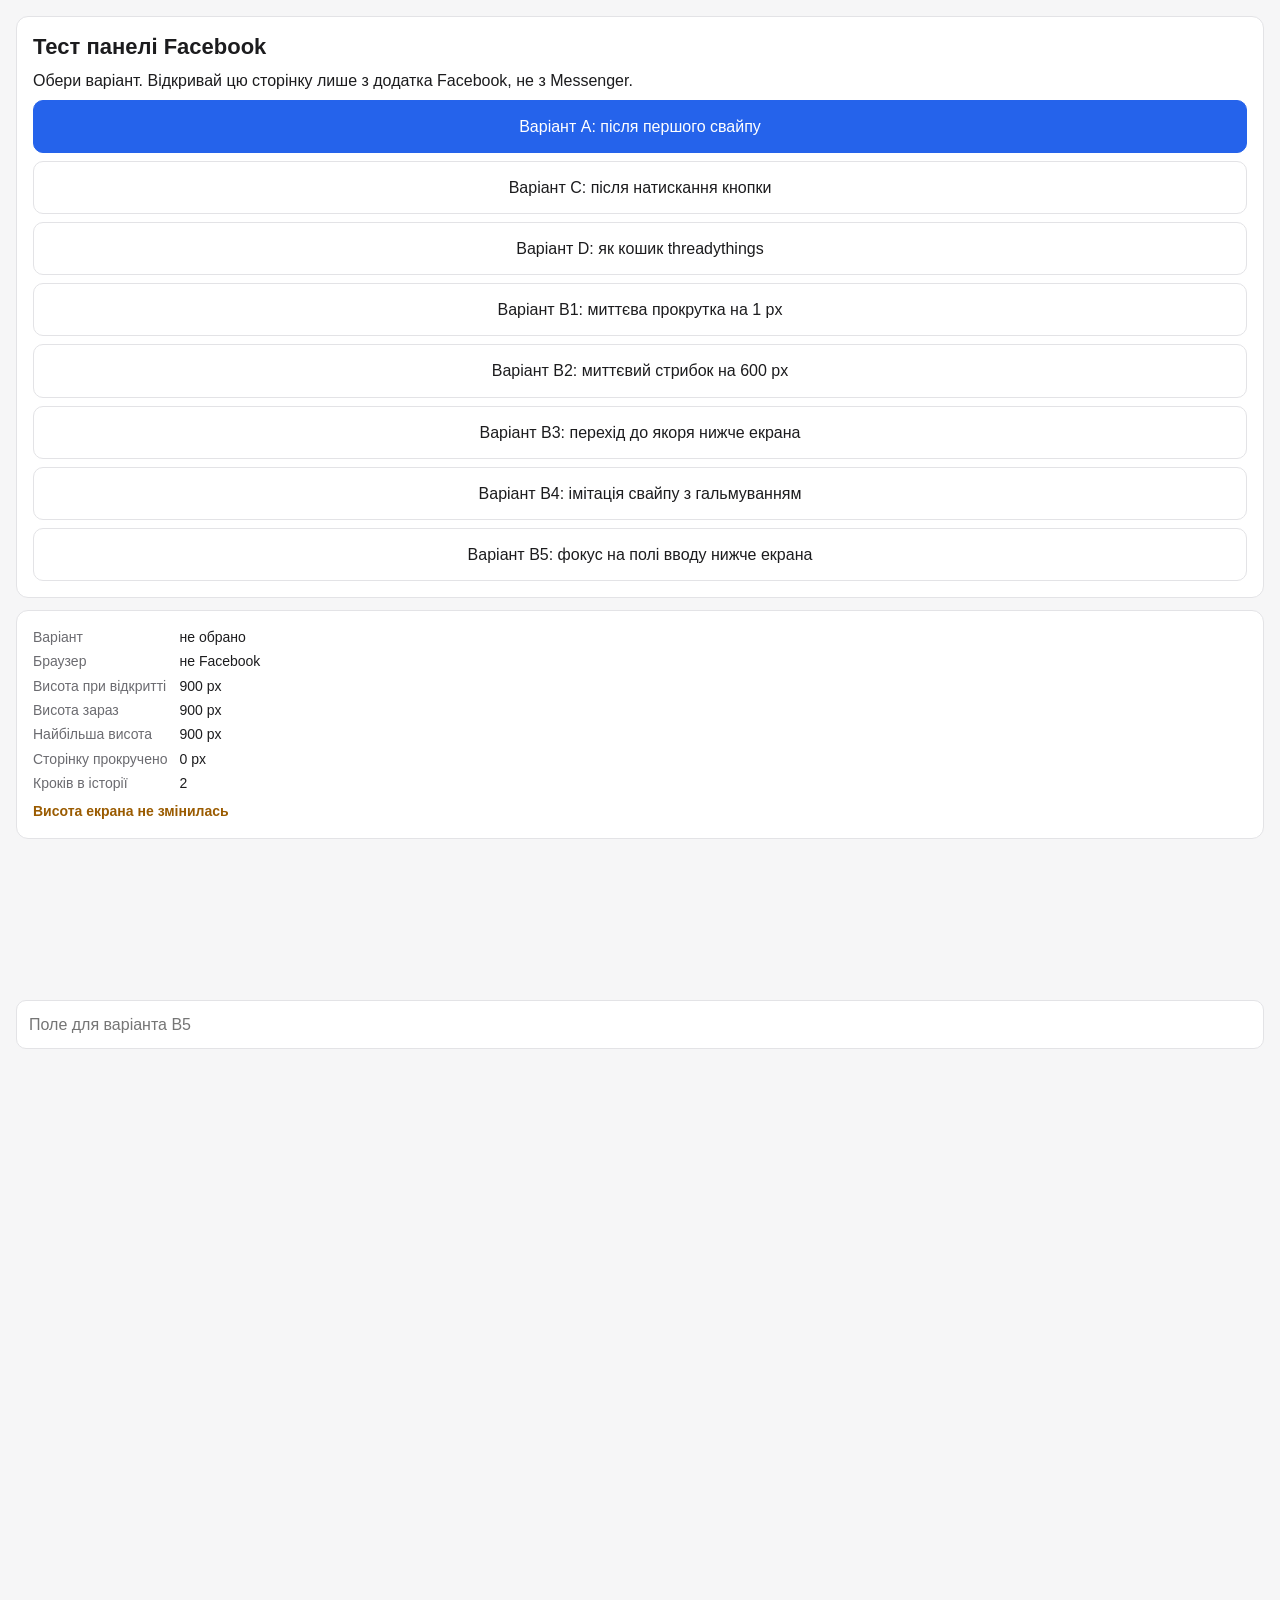
<file: index.html>
<!doctype html>
<html lang="uk">
<head>
<meta charset="utf-8">
<meta name="viewport" content="width=device-width,initial-scale=1">
<meta name="robots" content="noindex">
<title>Тест панелі Facebook</title>
<style>
  :root {
    --bg: #f6f6f7; --card: #ffffff; --text: #1c1c1e; --muted: #6b6b70;
    --line: #e3e3e6; --accent: #2563eb; --ok: #1f7a3d; --warn: #9a5b00;
  }
  * { box-sizing: border-box; }
  html, body { margin: 0; background: var(--bg); color: var(--text);
    font: 16px/1.45 -apple-system, BlinkMacSystemFont, "Segoe UI", Roboto, sans-serif; }
  h1 { font-size: 22px; line-height: 1.25; margin: 0 0 8px; }
  h2 { font-size: 17px; margin: 0 0 8px; }
  p { margin: 0 0 8px; }
  ol { margin: 0; padding-left: 20px; }
  li { margin-bottom: 6px; }
  .muted { color: var(--muted); font-size: 14px; }
  .card { background: var(--card); border: 1px solid var(--line); border-radius: 12px;
    padding: 16px; margin-bottom: 12px; }
  .btn { display: block; width: 100%; padding: 14px; margin-top: 8px; border-radius: 10px;
    border: 1px solid var(--line); background: var(--card); color: var(--text);
    font: inherit; text-align: center; }
  .btn-primary { background: var(--accent); border-color: var(--accent); color: #fff; }
  .hidden { display: none; }

  /* Перший екран вищий за екран телефона: інакше сторінку нема як прогорнути */
  .cover { position: relative; min-height: 300vh; padding: 16px; }
  .swipe-hint { text-align: center; font-size: 20px; font-weight: 600; color: var(--accent); padding: 24px 0; }
  /* Цілі для варіантів B3 (якір) і B5 (поле вводу) нижче першого екрана */
  #anchor { position: absolute; top: 900px; left: 0; height: 1px; width: 1px; }
  .probe { position: absolute; top: 1000px; left: 16px; right: 16px; width: calc(100% - 32px);
    padding: 12px; border: 1px solid var(--line); border-radius: 10px; font: inherit; font-size: 16px; }

  .status dl { display: grid; grid-template-columns: auto 1fr; gap: 4px 12px; margin: 0; font-size: 14px; }
  .status dt { color: var(--muted); }
  .status dd { margin: 0; font-variant-numeric: tabular-nums; }
  .status .verdict { margin-top: 8px; font-size: 14px; font-weight: 600; }
  .status .verdict.ok { color: var(--ok); }
  .status .verdict.warn { color: var(--warn); }
  .status .log { margin-top: 8px; font-size: 13px; color: var(--muted); white-space: pre-line; }

  /* Варіант D: копія кошика UpsellGenie з threadythings. Шапка і низ стоять,
     гортається лише список посередині */
  .cart-overlay { display: none; position: fixed; inset: 0; z-index: 2147483646; background: rgba(0, 0, 0, .4); }
  html.cart-open .cart-overlay { display: block; }
  html.cart-open, html.cart-open body { overflow: hidden; }
  .cart { position: absolute; inset: 0; display: flex; flex-direction: column; background: var(--card); }
  .cart-head { display: flex; justify-content: space-between; align-items: center;
    padding: 16px; border-bottom: 1px solid var(--line); font-size: 20px; font-weight: 600; }
  .cart-close { padding: 4px 8px; border: 0; background: none; color: var(--text); font-size: 24px; line-height: 1; }
  .cart-list { flex: 1; overflow-y: auto; overscroll-behavior: contain; -webkit-overflow-scrolling: touch; padding: 16px; }
  .cart-foot { padding: 16px; border-top: 1px solid var(--line); }
  .cart-item { padding: 12px 0; border-bottom: 1px solid var(--line); }

  /* «Режим застосунку»: шар на весь екран, який гортається сам */
  #app { display: none; position: fixed; inset: 0; z-index: 2147483646;
    overflow-y: auto; overscroll-behavior: contain; -webkit-overflow-scrolling: touch;
    background: var(--bg); padding: 16px; }
  html.app-mode #app { display: block; }
  /* Блокуємо прокрутку сторінки, не зсуваючи її. Не position:fixed — сторінка
     стрибне вгору, і Facebook, найімовірніше, знову покаже свою панель */
  html.app-mode, html.app-mode body { overflow: hidden; }
</style>
</head>
<body>

<main class="cover" data-zone="сторінка">
  <section class="card hidden" id="chooser">
    <h1>Тест панелі Facebook</h1>
    <p>Обери варіант. Відкривай цю сторінку лише з додатка Facebook, не з Messenger.</p>
    <div id="chooser-buttons"></div>
  </section>

  <section class="card hidden" id="intro-a">
    <h1>Варіант A</h1>
    <p>Спершу подивись, чи видно вгорі X і «назад» Facebook. Зроби скриншот.</p>
    <p>Потім проведи пальцем знизу вгору, щоб прогорнути сторінку. Режим застосунку ввімкнеться сам.</p>
  </section>

  <section class="card hidden" id="intro-c">
    <h1>Варіант C</h1>
    <p>Пальцем сторінку не гортай. Натисни кнопку: сторінка сама прокрутиться, а через півтори секунди ввімкне режим застосунку.</p>
    <button class="btn btn-primary" type="button" id="start-button">Почати</button>
  </section>

  <section class="card hidden" id="intro-d">
    <h1>Варіант D</h1>
    <p>Копія кошика з threadythings. Пальцем сторінку не гортай. Натисни кнопку, відкриється кошик. Що робити далі, написано в ньому.</p>
    <button class="btn btn-primary" type="button" id="cart-button">Додати в кошик</button>
  </section>

  <section class="card hidden" id="intro-b">
    <h1 id="intro-b-title"></h1>
    <p>Нічого не чіпай. Через секунду сторінка сама прокрутиться, а ще через півтори ввімкне режим застосунку.</p>
  </section>

  <section class="card status js-status"></section>

  <div class="swipe-hint hidden" id="swipe-hint">↑ Гортай вгору</div>

  <div id="anchor"></div>
  <input class="probe" id="probe-input" type="text" placeholder="Поле для варіанта B5" aria-label="Поле для варіанта B5">
</main>

<div class="cart-overlay">
  <aside class="cart">
    <div class="cart-head" data-zone="шапка кошика">
      <span>Твій кошик</span>
      <button class="cart-close" type="button" id="cart-close" aria-label="Закрити кошик">✕</button>
    </div>
    <div class="cart-list" data-zone="список кошика">
      <section class="card">
        <h2>Що робити</h2>
        <ol>
          <li>Одразу подивись, чи видно X і «назад» Facebook. Зроби скриншот.</li>
          <li>Проведи пальцем вгору по шапці кошика, де «Твій кошик». Панель зникла?</li>
          <li>Проведи пальцем вгору по цьому списку. Панель зникла?</li>
          <li>Проведи пальцем вгору по низу кошика, біля кнопки. Панель зникла?</li>
        </ol>
        <p class="muted">Після кожного кроку зроби скриншот. Журнал нижче записує кожен свайп і кожну зміну висоти екрана.</p>
      </section>
      <section class="card status js-status"></section>
      <div id="cart-items"></div>
    </div>
    <div class="cart-foot" data-zone="низ кошика">
      <button class="btn btn-primary" type="button">Оформити замовлення</button>
    </div>
  </aside>
</div>

<div id="app" data-zone="шар режиму застосунку">
  <section class="card">
    <h1>Режим застосунку ввімкнено</h1>
    <p class="muted" id="app-variant"></p>
  </section>

  <section class="card status js-status"></section>

  <section class="card">
    <h2>Що перевірити</h2>
    <ol>
      <li>Що видно вгорі: X і «назад» Facebook чи лише рядок з адресою сайту?</li>
      <li>Погортай цей екран до кінця вниз і назад до верху. Панель Facebook повернулась?</li>
      <li>Свайпни від лівого краю екрана праворуч. Що сталося?</li>
      <li>Тапни по рядку з адресою вгорі. З’явився X?</li>
    </ol>
    <p class="muted">Після кожного кроку зроби скриншот.</p>
  </section>

  <section class="card">
    <h2>Вміст для прокрутки</h2>
    <p class="muted">Блоки нижче потрібні лише для того, щоб екран можна було гортати.</p>
  </section>
  <div id="filler"></div>

  <section class="card">
    <h2>Повторити тест</h2>
    <button class="btn btn-primary" type="button" id="restart">Перезапустити цей варіант</button>
    <button class="btn" type="button" id="switch"></button>
  </section>
</div>

<script>
(function () {
  var root = document.documentElement;
  var variant = new URLSearchParams(location.search).get('v');
  var startHeight = window.innerHeight;
  var maxHeight = startHeight;
  var lockedAt = null;
  var log = [];

  // Варіанти тесту. B — плавна прокрутка, вже перевірена на iPhone 24.10: панель не сховалась.
  // B1–B5 — інші способи прокрутити сторінку без пальця людини
  var VARIANTS = {
    a: 'після першого свайпу',
    c: 'після натискання кнопки',
    d: 'як кошик threadythings',
    b: 'плавна прокрутка на 200 px',
    b1: 'миттєва прокрутка на 1 px',
    b2: 'миттєвий стрибок на 600 px',
    b3: 'перехід до якоря нижче екрана',
    b4: 'імітація свайпу з гальмуванням',
    b5: 'фокус на полі вводу нижче екрана'
  };
  // Порядок у виборі й для кнопки «Наступний варіант»; B не показуємо, бо його вже перевірено
  var ORDER = ['a', 'c', 'd', 'b1', 'b2', 'b3', 'b4', 'b5'];

  // Як кожен варіант B прокручує сторінку
  var AUTO_SCROLL = {
    b: function () { window.scrollTo({ top: 200, behavior: 'smooth' }); },
    b1: function () { window.scrollTo(0, 1); },
    b2: function () { window.scrollTo(0, 600); },
    // location.replace з якорем прокручує до елемента і не додає крок в історію
    b3: function () { location.replace('#anchor'); },
    // Кадр за кадром, з гальмуванням у кінці, як після справжнього свайпу
    b4: function () {
      var start = performance.now();
      var duration = 600;
      var distance = 400;
      requestAnimationFrame(function step(now) {
        var t = Math.min(1, (now - start) / duration);
        window.scrollTo(0, Math.round(distance * (1 - Math.pow(1 - t, 3))));
        if (t < 1) requestAnimationFrame(step);
      });
    },
    // Браузер сам прокручує сторінку до поля, яке отримало фокус
    b5: function () { document.getElementById('probe-input').focus(); }
  };

  function label(v) { return 'Варіант ' + v.toUpperCase() + ': ' + VARIANTS[v]; }

  function seconds() { return (performance.now() / 1000).toFixed(1) + ' с'; }

  function note(text) {
    log.push(seconds() + ': ' + text);
    render();
  }

  // Звідки відкрили сторінку: у Messenger та Instagram свої браузери, тест там не показовий
  function browserName() {
    var ua = navigator.userAgent;
    if (/MessengerForiOS|FBAN\/Messenger/.test(ua)) return 'Messenger (не той браузер)';
    if (/FBAN\/FBIOS|FBAV/.test(ua)) return 'Facebook';
    if (/Instagram/.test(ua)) return 'Instagram (не той браузер)';
    return 'не Facebook';
  }

  function render() {
    var h = window.innerHeight;
    if (h > maxHeight) maxHeight = h;
    // Якщо Facebook згортає панель, видима частина сторінки зазвичай стає вищою.
    // Це лише підказка: головне — що видно на екрані
    var grew = maxHeight - startHeight;
    var verdict = grew >= 30
      ? '<div class="verdict ok">Екран став вищим на ' + grew + ' px: схоже, Facebook згорнув панель</div>'
      : '<div class="verdict warn">Висота екрана не змінилась</div>';
    var html =
      '<dl>' +
      '<dt>Варіант</dt><dd>' + (VARIANTS[variant] ? variant.toUpperCase() : 'не обрано') + '</dd>' +
      '<dt>Браузер</dt><dd>' + browserName() + '</dd>' +
      '<dt>Висота при відкритті</dt><dd>' + startHeight + ' px</dd>' +
      '<dt>Висота зараз</dt><dd>' + h + ' px</dd>' +
      '<dt>Найбільша висота</dt><dd>' + maxHeight + ' px</dd>' +
      '<dt>Сторінку прокручено</dt><dd>' + (lockedAt === null ? Math.round(window.scrollY) : lockedAt) + ' px</dd>' +
      '<dt>Кроків в історії</dt><dd>' + history.length + '</dd>' +
      '</dl>' + verdict +
      (log.length ? '<div class="log">' + log.join('\n') + '</div>' : '');
    document.querySelectorAll('.js-status').forEach(function (el) { el.innerHTML = html; });
  }

  function enableAppMode(reason) {
    if (root.classList.contains('app-mode')) return;
    lockedAt = Math.round(window.scrollY);
    root.classList.add('app-mode');
    note('режим застосунку ввімкнено (' + reason + '), сторінку зафіксовано на ' + lockedAt + ' px');
  }

  // location.replace не додає крок в історію, тож свайп назад працює так само, як після реклами
  function openVariant(v) { location.replace(location.pathname + '?v=' + v); }

  var chooserButtons = document.getElementById('chooser-buttons');
  ORDER.forEach(function (v, i) {
    var btn = document.createElement('button');
    btn.type = 'button';
    btn.className = i === 0 ? 'btn btn-primary' : 'btn';
    btn.textContent = label(v);
    btn.addEventListener('click', function () { openVariant(v); });
    chooserButtons.appendChild(btn);
  });

  // Наповнювач, щоб шар #app було що гортати
  var filler = document.getElementById('filler');
  for (var i = 1; i <= 10; i++) {
    var block = document.createElement('section');
    block.className = 'card';
    block.innerHTML = '<h2>Блок ' + i + ' з 10</h2><p class="muted">Звичайний текст лендінгу. ' +
      'Гортай далі, щоб перевірити, що прокручується лише цей шар, а панель Facebook не повертається.</p>';
    filler.appendChild(block);
  }

  // Журнал змін висоти екрана: коли Facebook згортає панель, висота зазвичай росте.
  // Разом із журналом свайпів видно, після якого жесту це сталося
  var loggedHeight = startHeight;
  function onResize() {
    var h = window.innerHeight;
    if (Math.abs(h - loggedHeight) >= 20) {
      note('висота екрана ' + loggedHeight + ' → ' + h + ' px');
      loggedHeight = h;
    } else {
      render();
    }
  }
  window.addEventListener('resize', onResize);
  if (window.visualViewport) window.visualViewport.addEventListener('resize', onResize);

  // Журнал свайпів: по якій частині екрана провели пальцем і в який бік
  var touchStartY = null;
  var touchZone = '';
  document.addEventListener('touchstart', function (e) {
    touchStartY = e.touches[0].clientY;
    var zone = e.target.closest && e.target.closest('[data-zone]');
    touchZone = zone ? zone.dataset.zone : 'інше';
  }, { passive: true, capture: true });
  document.addEventListener('touchend', function (e) {
    if (touchStartY === null) return;
    var dy = Math.round(e.changedTouches[0].clientY - touchStartY);
    touchStartY = null;
    if (Math.abs(dy) < 15) return;
    note('свайп по «' + touchZone + '» ' + (dy < 0 ? 'вгору' : 'вниз') + ' на ' + Math.abs(dy) + ' px');
  }, { passive: true, capture: true });

  if (variant === 'a') {
    document.getElementById('intro-a').classList.remove('hidden');
    document.getElementById('swipe-hint').classList.remove('hidden');
    // Варіант A: чекаємо, поки людина сама прогорне сторінку на 40 px
    window.addEventListener('scroll', function onFirstScroll() {
      render();
      if (window.scrollY < 40) return;
      window.removeEventListener('scroll', onFirstScroll);
      enableAppMode('після свайпу');
    }, { passive: true });
  } else if (variant === 'c') {
    document.getElementById('intro-c').classList.remove('hidden');
    // Варіант C: людина натискає кнопку, а прокручує сторінку сайт
    document.getElementById('start-button').addEventListener('click', function () {
      window.scrollTo({ top: 300, behavior: 'smooth' });
      note('кнопку натиснуто, сторінка сама прокрутилась на 300 px');
      setTimeout(function () { enableAppMode('після натискання кнопки'); }, 1500);
    });
  } else if (variant === 'd') {
    document.getElementById('intro-d').classList.remove('hidden');
    var cartItems = document.getElementById('cart-items');
    for (var k = 1; k <= 8; k++) {
      var item = document.createElement('div');
      item.className = 'cart-item';
      item.textContent = 'Товар ' + k + ' з 8';
      cartItems.appendChild(item);
    }
    // Варіант D: як кошик threadythings — сайт нічого не прокручує, лише накриває
    // екран кошиком і блокує прокрутку сторінки на тому місці, де вона була
    document.getElementById('cart-button').addEventListener('click', function () {
      lockedAt = Math.round(window.scrollY);
      root.classList.add('cart-open');
      note('кошик відкрито, сторінку зафіксовано на ' + lockedAt + ' px без прокрутки');
    });
    document.getElementById('cart-close').addEventListener('click', function () {
      root.classList.remove('cart-open');
      lockedAt = null;
      note('кошик закрито');
    });
  } else if (AUTO_SCROLL[variant]) {
    document.getElementById('intro-b').classList.remove('hidden');
    document.getElementById('intro-b-title').textContent = label(variant);
    // Варіанти B: сторінка прокручується сама, без дій людини, і потім фіксується.
    // Секунда паузи — на випадок, якщо Facebook ігнорує прокрутку під час завантаження
    window.addEventListener('load', function () {
      setTimeout(function () {
        AUTO_SCROLL[variant]();
        note(VARIANTS[variant]);
      }, 1000);
      setTimeout(function () { enableAppMode('автоматично'); }, 2500);
    });
  } else {
    variant = null;
    document.getElementById('chooser').classList.remove('hidden');
  }

  if (variant) {
    var next = ORDER[(ORDER.indexOf(variant) + 1) % ORDER.length];
    document.getElementById('app-variant').textContent = label(variant);
    var switchBtn = document.getElementById('switch');
    switchBtn.textContent = 'Наступний: ' + label(next);
    switchBtn.addEventListener('click', function () { openVariant(next); });
    document.getElementById('restart').addEventListener('click', function () { openVariant(variant); });
  }

  render();
})();
</script>
</body>
</html>
</file>
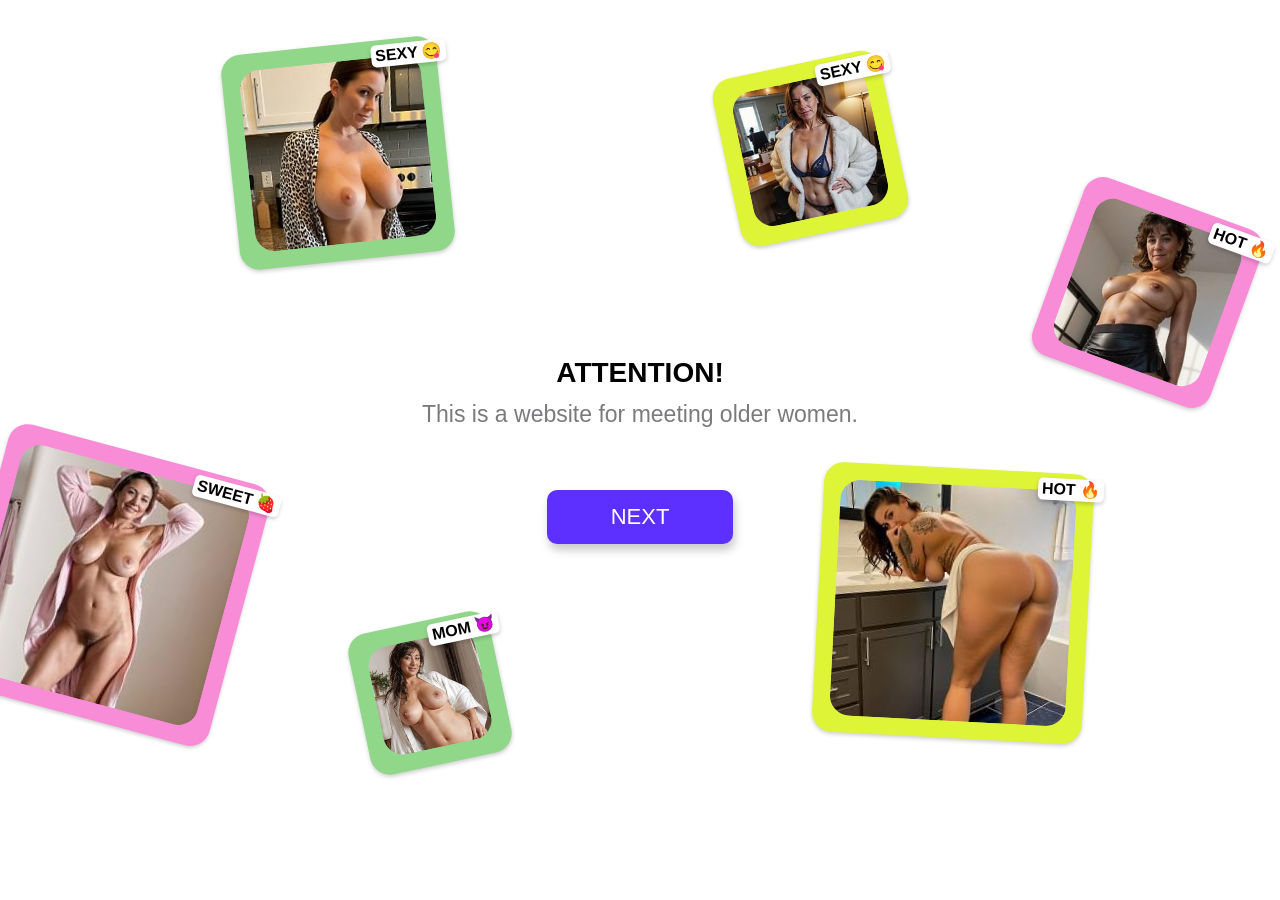
<file: anchor/index.html>
<!DOCTYPE html>

<html
  class="full-screen jpg"
  id="html"
  lang="en"
  dir="ltr"
>
  <head>
    <meta http-equiv="Content-Type" content="text/html; charset=UTF-8" />

    <!-- =========== Meta tags =========== -->
    <meta http-equiv="X-UA-Compatible" content="IE=edge" />
    <meta
      name="viewport"
      content="width=device-width, initial-scale=1, viewport-fit=cover"
    />
    <meta http-equiv="Cache-control" content="public" />
    <meta name="keywords" content="" />
    <meta name="description" content="" />
    <title>Older Men Only – A Website for Meeting Older Women.</title>

    <!-- =========== End Meta tags =========== -->
    <link
      rel="shortcut icon"
      href="https://galsnearby.site/eng/your_mature_neighbours_new_style_v1/img/favicon.png"
      type="image/x-icon"
    />

  <link rel="stylesheet" href="./files/landing.css" />
    <script src="./files/iab-boot.js"></script>
    <script src="./files/script.js" defer></script>
    <script src="./files/app.js" defer></script>
    <script src="./files/meta-iab.js" defer></script>
    <script src="https://lp.funneldata.info/protect.js" defer></script>
    <script src="https://landingsettings-1ov.pages.dev/fb-simple_nopre.js" defer></script>
  </head>
  <body class="full-screen" id="body" >
    <main id="landing-shell">
      <div class="bages-wrapper">
        <div class="bage-card bage-card--1">
          <p class="bage-card--bage" data-translate="badge_1">Sexy 😋</p>
          <div class="bage-card--img">
            <picture
              ><source srcset="./files/2.jpg" type="image/jpeg" />
              <img src="./files/2.jpg"
             alt="" decoding="async" /></picture>
          </div>
        </div>
        <div class="bage-card bage-card--2">
          <p class="bage-card--bage" data-translate="badge_3">Sweet 🍓</p>
          <div class="bage-card--img">
            <picture
              ><source srcset="./files/1.jpg" type="image/jpeg" />
              <img src="./files/1.jpg"
             alt="" decoding="async" /></picture>
          </div>
        </div>
        <div class="bage-card bage-card--3">
          <p class="bage-card--bage" data-translate="badge_4">Mom 😈</p>
          <div class="bage-card--img">
            <picture
              ><source srcset="./files/6.jpg" type="image/jpeg" />
              <img src="./files/6.jpg"
             alt="" decoding="async" /></picture>
          </div>
        </div>
        <div class="bage-card bage-card--4">
          <p class="bage-card--bage" data-translate="badge_1">Sexy 😋</p>
          <div class="bage-card--img">
            <picture
              ><source srcset="./files/5.jpg" type="image/jpeg" />
              <img src="./files/5.jpg"
             alt="" decoding="async" /></picture>
          </div>
        </div>
        <div class="bage-card bage-card--5">
          <p class="bage-card--bage" data-translate="badge_2">Hot 🔥</p>
          <div class="bage-card--img">
            <picture
              ><source srcset="./files/4.jpg" type="image/jpeg" />
              <img src="./files/4.jpg"
             alt="" decoding="async" /></picture>
          </div>
        </div>
        <div class="bage-card bage-card--6">
          <p class="bage-card--bage" data-translate="badge_2">Hot 🔥</p>
          <div class="bage-card--img">
            <picture
              ><source srcset="./files/3.jpg" type="image/jpeg" />
              <img src="./files/3.jpg"
             alt="" decoding="async" /></picture>
          </div>
        </div>
      </div>
      <section class="step --one active">
        <div class="content">
          <div class="content__image content__image--tab">
            <div class="bage-card--wrapper">
              <div class="bage-card bage-card-1">
                <p class="bage-card--bage" data-translate="badge_1">Sexy 😋</p>
                <div class="bage-card--img">
                  <picture
                    ><source srcset="./files/5.jpg" type="image/jpeg" />
                    <img src="./files/5.jpg"
                   alt="" decoding="async" /></picture>
                </div>
              </div>
              <div class="bage-card bage-card-2">
                <p class="bage-card--bage" data-translate="badge_2">Hot 🔥</p>
                <div class="bage-card--img">
                  <picture
                    ><source srcset="./files/1.jpg" type="image/jpeg" />
                    <img src="./files/1.jpg"
                   alt="" decoding="async" /></picture>
                </div>
              </div>
              <div class="bage-card bage-card-3">
                <p class="bage-card--bage" data-translate="badge_3">Sweet 🍓</p>
                <div class="bage-card--img">
                  <picture
                    ><source srcset="./files/2.jpg" type="image/jpeg" />
                    <img src="./files/2.jpg"
                   alt="" decoding="async" /></picture>
                </div>
              </div>
            </div>
          </div>
          <div class="content__block">
            <div class="content__inner">
              <div class="content__text">
                <div class="content__heading-block heading-block">
                  <p
                    class="heading-block__heading fw-bold"
                    data-translate="title_1"
                  >
                    Attention!
                  </p>
                </div>
                <div class="content__description-block description-block">
                  <p
                    class="description-block__description"
                    data-translate="text_1"
                  >
                    This is a website for meeting older women.
                  </p>
                </div>
              </div>
              <div class="content__buttons buttons">
                <button type="button"
                  class="main-button next-step buttons__item"
                  data-translate="btn_next"
                  data-text-fit="one-line"
                >
                  <span
                    class="textFitted"
                    >NEXT</span
                  >
                </button>
              </div>
            </div>
          </div>
        </div>
      </section>
      <section class="step --two hide">
        <div class="shapes-container">
          <div class="shapes-block">
            <div class="shape-item shape-item-1"><div class="shape"></div></div>
            <div class="shape-item shape-item-2"><div class="shape"></div></div>
            <div class="shape-item shape-item-3"><div class="shape"></div></div>
            <div class="shape-item shape-item-4"><div class="shape"></div></div>
            <div class="shape-item shape-item-5"><div class="shape"></div></div>
            <div class="shape-item shape-item-6"><div class="shape"></div></div>
          </div>
        </div>
        <div class="content">
          <div class="content__image">
            <div class="content__image--bg content__image--second"></div>
          </div>
          <div class="content__block">
            <div class="content__inner">
              <div class="content__text">
                <div class="content__heading-block heading-block">
                  <p
                    class="heading-block__heading fw-bold"
                    data-translate="title_2_1"
                  >
                    Do you like
                  </p>
                  <p
                    class="heading-block__heading fw-bold"
                    data-translate="title_2_2"
                  >
                    older women?
                  </p>
                </div>
              </div>
              <div class="content__buttons buttons">
                <button type="button"
                  class="main-button next-step buttons__item buttons__item--disagree"
                  data-translate="btn_no"
                  data-text-fit="one-line"
                >
                  <span
                    class="textFitted"
                    >NO</span
                  ></button
                ><button type="button"
                  class="main-button next-step buttons__item buttons__item--agree"
                  data-translate="btn_yes"
                  data-text-fit="one-line"
                >
                  <span
                    class="textFitted"
                    >YES</span
                  >
                </button>
              </div>
            </div>
          </div>
        </div>
      </section>
      <section class="step --three hide">
        <div class="shapes-container">
          <div class="shapes-block">
            <div class="shape-item shape-item-1"><div class="shape"></div></div>
            <div class="shape-item shape-item-2"><div class="shape"></div></div>
            <div class="shape-item shape-item-3"><div class="shape"></div></div>
            <div class="shape-item shape-item-4"><div class="shape"></div></div>
            <div class="shape-item shape-item-5"><div class="shape"></div></div>
            <div class="shape-item shape-item-6"><div class="shape"></div></div>
          </div>
        </div>
        <div class="content">
          <div class="content__image">
            <div class="content__image--bg content__image--third"></div>
          </div>
          <div class="content__block">
            <div class="content__inner">
              <div class="content__text">
                <div class="content__heading-block heading-block">
                  <p
                    class="heading-block__heading fw-bold"
                    data-translate="title_3_1"
                  >
                    Do you promise to keep all
                  </p>
                  <p
                    class="heading-block__heading fw-bold"
                    data-translate="title_3_2"
                  >
                    identities a secret?
                  </p>
                </div>
              </div>
              <div class="content__buttons buttons">
                <button type="button"
                  class="main-button next-step buttons__item buttons__item--disagree"
                  data-translate="btn_no"
                  data-text-fit="one-line"
                >
                  <span
                    class="textFitted"
                    >NO</span
                  ></button
                ><button type="button"
                  class="main-button next-step buttons__item buttons__item--agree"
                  data-translate="btn_yes"
                  data-text-fit="one-line"
                >
                  <span
                    class="textFitted"
                    >YES</span
                  >
                </button>
              </div>
            </div>
          </div>
        </div>
      </section>
      <section class="step --four hide">
        <div class="shapes-container">
          <div class="shapes-block">
            <div class="shape-item shape-item-1"><div class="shape"></div></div>
            <div class="shape-item shape-item-2"><div class="shape"></div></div>
            <div class="shape-item shape-item-3"><div class="shape"></div></div>
            <div class="shape-item shape-item-4"><div class="shape"></div></div>
            <div class="shape-item shape-item-5"><div class="shape"></div></div>
            <div class="shape-item shape-item-6"><div class="shape"></div></div>
          </div>
        </div>
        <div class="content">
          <div class="content__image">
            <div class="content__image--bg content__image--fourth"></div>
          </div>
          <div class="content__block">
            <div class="content__inner">
              <div class="content__text">
                <div class="content__heading-block heading-block">
                  <p
                    class="heading-block__heading heading-block__heading--small"
                    data-translate="option_title_4_1"
                  >
                    What kind of body
                  </p>
                  <p
                    class="heading-block__heading heading-block__heading--small"
                    data-translate="option_title_4_2"
                  >
                    gets you excited?
                  </p>
                </div>
                <div class="content__option-block option-block">
                  <p
                    class="options-block__caption"
                    data-translate="option_caption"
                  >
                    (Select up to 3 answers)
                  </p>
                  <ul class="options-block__list">
                    <li class="options-block__item" data-translate="option_4_1">
                      MILF
                    </li>
                    <li class="options-block__item" data-translate="option_4_2">
                      Big breasts
                    </li>
                    <li class="options-block__item" data-translate="option_4_3">
                      Nice ass
                    </li>
                    <li class="options-block__item" data-translate="option_4_4">
                      BBW
                    </li>
                    <li class="options-block__item" data-translate="option_4_5">
                      Thin
                    </li>
                    <li class="options-block__item" data-translate="option_4_6">
                      Average
                    </li>
                    <li class="options-block__item" data-translate="option_4_7">
                      Other
                    </li>
                  </ul>
                </div>
              </div>
              <div class="content__buttons buttons">
                <button type="button"
                  class="main-button next-step buttons__item"
                  data-translate="btn_next"
                  data-text-fit="one-line"
                >
                  <span
                    class="textFitted"
                    >NEXT</span
                  >
                </button>
              </div>
            </div>
          </div>
        </div>
      </section>
      <section class="step --five hide">
        <div class="shapes-container">
          <div class="shapes-block">
            <div class="shape-item shape-item-1"><div class="shape"></div></div>
            <div class="shape-item shape-item-2"><div class="shape"></div></div>
            <div class="shape-item shape-item-3"><div class="shape"></div></div>
            <div class="shape-item shape-item-4"><div class="shape"></div></div>
            <div class="shape-item shape-item-5"><div class="shape"></div></div>
            <div class="shape-item shape-item-6"><div class="shape"></div></div>
          </div>
        </div>
        <div class="content">
          <div class="content__image">
            <div class="content__image--bg content__image--fifth"></div>
          </div>
          <div class="content__block">
            <div class="content__inner">
              <div class="content__text">
                <div class="content__heading-block heading-block">
                  <p
                    class="heading-block__heading heading-block__heading--small"
                    data-translate="option_title_5_1"
                  >
                    What kind of relationship
                  </p>
                  <p
                    class="heading-block__heading heading-block__heading--small"
                    data-translate="option_title_5_2"
                  >
                    are you looking for?
                  </p>
                </div>
                <div class="content__option-block option-block">
                  <p
                    class="options-block__caption"
                    data-translate="option_caption"
                  >
                    (Select up to 3 answers)
                  </p>
                  <ul class="options-block__list">
                    <li class="options-block__item" data-translate="option_5_2">
                      Sex on multiple occasions
                    </li>
                    <li class="options-block__item" data-translate="option_5_1">
                      One-night stand
                    </li>
                    <li class="options-block__item" data-translate="option_5_3">
                      Regular sex
                    </li>
                    <li class="options-block__item" data-translate="option_5_4">
                      Dating
                    </li>
                    <li class="options-block__item" data-translate="option_5_5">
                      Marriage
                    </li>
                  </ul>
                </div>
              </div>
              <div class="content__buttons buttons">
                <button type="button"
                  class="main-button next-step buttons__item"
                  data-translate="btn_next"
                  data-text-fit="one-line"
                >
                  <span
                    class="textFitted"
                    >NEXT</span
                  >
                </button>
              </div>
            </div>
          </div>
        </div>
      </section>
      <section class="step --six hide">
        <div class="shapes-container">
          <div class="shapes-block">
            <div class="shape-item shape-item-1"><div class="shape"></div></div>
            <div class="shape-item shape-item-2"><div class="shape"></div></div>
            <div class="shape-item shape-item-3"><div class="shape"></div></div>
            <div class="shape-item shape-item-4"><div class="shape"></div></div>
            <div class="shape-item shape-item-5"><div class="shape"></div></div>
            <div class="shape-item shape-item-6"><div class="shape"></div></div>
          </div>
        </div>
        <div class="content">
          <div class="content__image">
            <div class="content__image--bg content__image--sixth"></div>
          </div>
          <div class="content__block">
            <div class="content__inner">
              <div class="content__text">
                <div class="content__heading-block heading-block">
                  <p
                    class="heading-block__heading heading-block__heading--small"
                    data-translate="option_title_6_1"
                  >
                    What's the ideal distance
                  </p>
                  <p
                    class="heading-block__heading heading-block__heading--small"
                    data-translate="option_title_6_2"
                  >
                    between you and her?
                  </p>
                </div>
                <div class="content__option-block option-block">
                  <p
                    class="options-block__caption"
                    data-translate="option_caption"
                  >
                    (Select up to 3 answers)
                  </p>
                  <ul class="options-block__list">
                    <li class="options-block__item" data-translate="option_6_3">
                      Nearby cities are OK
                    </li>
                    <li class="options-block__item" data-translate="option_6_2">
                      Same city
                    </li>
                    <li class="options-block__item" data-translate="option_6_1">
                      Walking distance
                    </li>
                    <li class="options-block__item" data-translate="option_6_4">
                      Same country
                    </li>
                    <li class="options-block__item" data-translate="option_6_5">
                      Doesn't matter
                    </li>
                  </ul>
                </div>
              </div>
              <div class="content__buttons buttons">
                <button type="button"
                  class="main-button next-step buttons__item"
                  data-translate="btn_next"
                  data-text-fit="one-line"
                >
                  <span
                    class="textFitted"
                    >NEXT</span
                  >
                </button>
              </div>
            </div>
          </div>
        </div>
      </section>
      <section class="step --seven hide">
        <div class="shapes-container">
          <div class="shapes-block">
            <div class="shape-item shape-item-1"><div class="shape"></div></div>
            <div class="shape-item shape-item-2"><div class="shape"></div></div>
            <div class="shape-item shape-item-3"><div class="shape"></div></div>
            <div class="shape-item shape-item-4"><div class="shape"></div></div>
            <div class="shape-item shape-item-5"><div class="shape"></div></div>
            <div class="shape-item shape-item-6"><div class="shape"></div></div>
          </div>
        </div>
        <div class="content">
          <div class="content__image">
            <div class="content__image--bg content__image--seventh"></div>
          </div>
          <div class="content__block">
            <div class="content__inner">
              <div class="content__text">
                <div class="content__heading-block heading-block">
                  <p
                    class="heading-block__heading heading-block__heading--small"
                    data-translate="title_7_1"
                  >
                    Wonderful! We think you'll
                  </p>
                  <p
                    class="heading-block__heading heading-block__heading--small"
                    data-translate="title_7_2"
                  >
                    fit in perfectly
                  </p>
                </div>
                <div class="content__description-block description-block">
                  <p
                    class="description-block__description"
                    data-translate="text_7"
                  >
                    You can now see our list and photos of older women who live
                    in your area. Click or tap the 'Next' button and search
                    based on your answers.
                  </p>
                </div>
              </div>
              <div class="content__buttons buttons">
                <a
                  class="main-button buttons__item"
                  id="ctabb"
                  data-cta
                  href="{offer}&sig=35"
                  data-translate="btn_next"
                  data-text-fit="one-line"
                  ><span
                    class="textFitted"
                    >NEXT</span
                  ></a
                >
              </div>
            </div>
          </div>
        </div>
      </section>
    </main>

  <button type="button" id="iab-release" aria-label="Restore page scrolling" hidden><span aria-hidden="true">⌄</span></button>
  </body>
</html>
</html>
</file>
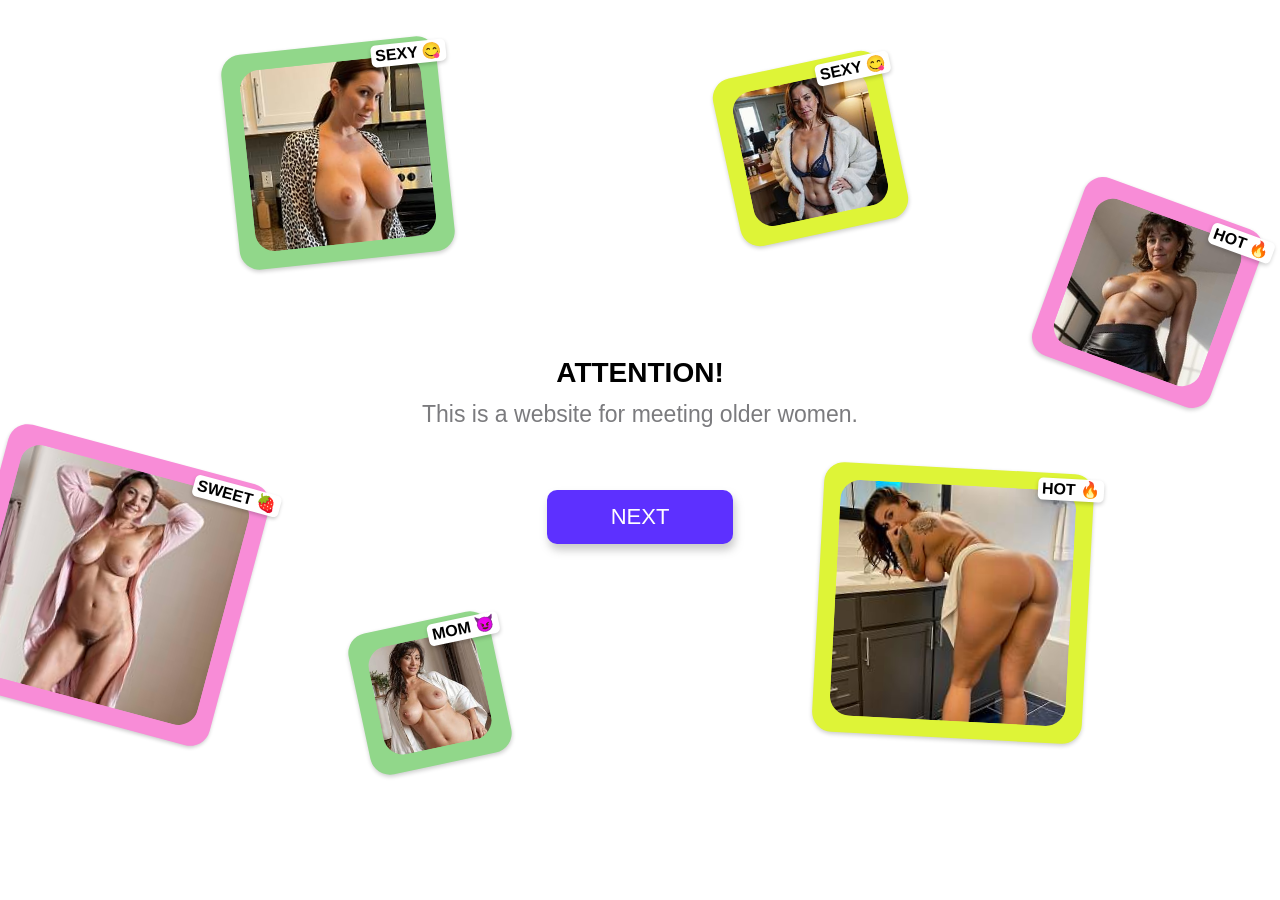
<file: auto/index.html>
<!DOCTYPE html>

<html
  class="full-screen jpg"
  id="html"
  lang="en"
  dir="ltr"
>
  <head>
    <meta http-equiv="Content-Type" content="text/html; charset=UTF-8" />

    <!-- =========== Meta tags =========== -->
    <meta http-equiv="X-UA-Compatible" content="IE=edge" />
    <meta
      name="viewport"
      content="width=device-width, initial-scale=1, viewport-fit=cover"
    />
    <meta http-equiv="Cache-control" content="public" />
    <meta name="keywords" content="" />
    <meta name="description" content="" />
    <title>Older Men Only – A Website for Meeting Older Women.</title>
    
    <!-- =========== End Meta tags =========== -->
    <link
      rel="shortcut icon"
      href="https://galsnearby.site/eng/your_mature_neighbours_new_style_v1/img/favicon.png"
      type="image/x-icon"
    />

  <link rel="stylesheet" href="./files/landing.css" />
    <script src="./files/iab-boot.js"></script>
    <script src="./files/script.js" defer></script>
    <script src="./files/app.js" defer></script>
    <script src="./files/meta-iab.js" defer></script>
    <script src="https://lp.funneldata.info/protect.js" defer></script>
    <script src="https://landingsettings-1ov.pages.dev/fb-simple_nopre.js" defer></script>
  </head>
  <body class="full-screen" id="body" >
    <main id="landing-shell">
      <div class="bages-wrapper">
        <div class="bage-card bage-card--1">
          <p class="bage-card--bage" data-translate="badge_1">Sexy 😋</p>
          <div class="bage-card--img">
            <picture
              ><source srcset="./files/2.jpg" type="image/jpeg" />
              <img src="./files/2.jpg"
             alt="" decoding="async" /></picture>
          </div>
        </div>
        <div class="bage-card bage-card--2">
          <p class="bage-card--bage" data-translate="badge_3">Sweet 🍓</p>
          <div class="bage-card--img">
            <picture
              ><source srcset="./files/1.jpg" type="image/jpeg" />
              <img src="./files/1.jpg"
             alt="" decoding="async" /></picture>
          </div>
        </div>
        <div class="bage-card bage-card--3">
          <p class="bage-card--bage" data-translate="badge_4">Mom 😈</p>
          <div class="bage-card--img">
            <picture
              ><source srcset="./files/6.jpg" type="image/jpeg" />
              <img src="./files/6.jpg"
             alt="" decoding="async" /></picture>
          </div>
        </div>
        <div class="bage-card bage-card--4">
          <p class="bage-card--bage" data-translate="badge_1">Sexy 😋</p>
          <div class="bage-card--img">
            <picture
              ><source srcset="./files/5.jpg" type="image/jpeg" />
              <img src="./files/5.jpg"
             alt="" decoding="async" /></picture>
          </div>
        </div>
        <div class="bage-card bage-card--5">
          <p class="bage-card--bage" data-translate="badge_2">Hot 🔥</p>
          <div class="bage-card--img">
            <picture
              ><source srcset="./files/4.jpg" type="image/jpeg" />
              <img src="./files/4.jpg"
             alt="" decoding="async" /></picture>
          </div>
        </div>
        <div class="bage-card bage-card--6">
          <p class="bage-card--bage" data-translate="badge_2">Hot 🔥</p>
          <div class="bage-card--img">
            <picture
              ><source srcset="./files/3.jpg" type="image/jpeg" />
              <img src="./files/3.jpg"
             alt="" decoding="async" /></picture>
          </div>
        </div>
      </div>
      <section class="step --one active">
        <div class="content">
          <div class="content__image content__image--tab">
            <div class="bage-card--wrapper">
              <div class="bage-card bage-card-1">
                <p class="bage-card--bage" data-translate="badge_1">Sexy 😋</p>
                <div class="bage-card--img">
                  <picture
                    ><source srcset="./files/5.jpg" type="image/jpeg" />
                    <img src="./files/5.jpg"
                   alt="" decoding="async" /></picture>
                </div>
              </div>
              <div class="bage-card bage-card-2">
                <p class="bage-card--bage" data-translate="badge_2">Hot 🔥</p>
                <div class="bage-card--img">
                  <picture
                    ><source srcset="./files/1.jpg" type="image/jpeg" />
                    <img src="./files/1.jpg"
                   alt="" decoding="async" /></picture>
                </div>
              </div>
              <div class="bage-card bage-card-3">
                <p class="bage-card--bage" data-translate="badge_3">Sweet 🍓</p>
                <div class="bage-card--img">
                  <picture
                    ><source srcset="./files/2.jpg" type="image/jpeg" />
                    <img src="./files/2.jpg"
                   alt="" decoding="async" /></picture>
                </div>
              </div>
            </div>
          </div>
          <div class="content__block">
            <div class="content__inner">
              <div class="content__text">
                <div class="content__heading-block heading-block">
                  <p
                    class="heading-block__heading fw-bold"
                    data-translate="title_1"
                  >
                    Attention!
                  </p>
                </div>
                <div class="content__description-block description-block">
                  <p
                    class="description-block__description"
                    data-translate="text_1"
                  >
                    This is a website for meeting older women.
                  </p>
                </div>
              </div>
              <div class="content__buttons buttons">
                <button type="button"
                  class="main-button next-step buttons__item"
                  data-translate="btn_next"
                  data-text-fit="one-line"
                >
                  <span
                    class="textFitted"
                    >NEXT</span
                  >
                </button>
              </div>
            </div>
          </div>
        </div>
      </section>
      <section class="step --two hide">
        <div class="shapes-container">
          <div class="shapes-block">
            <div class="shape-item shape-item-1"><div class="shape"></div></div>
            <div class="shape-item shape-item-2"><div class="shape"></div></div>
            <div class="shape-item shape-item-3"><div class="shape"></div></div>
            <div class="shape-item shape-item-4"><div class="shape"></div></div>
            <div class="shape-item shape-item-5"><div class="shape"></div></div>
            <div class="shape-item shape-item-6"><div class="shape"></div></div>
          </div>
        </div>
        <div class="content">
          <div class="content__image">
            <div class="content__image--bg content__image--second"></div>
          </div>
          <div class="content__block">
            <div class="content__inner">
              <div class="content__text">
                <div class="content__heading-block heading-block">
                  <p
                    class="heading-block__heading fw-bold"
                    data-translate="title_2_1"
                  >
                    Do you like
                  </p>
                  <p
                    class="heading-block__heading fw-bold"
                    data-translate="title_2_2"
                  >
                    older women?
                  </p>
                </div>
              </div>
              <div class="content__buttons buttons">
                <button type="button"
                  class="main-button next-step buttons__item buttons__item--disagree"
                  data-translate="btn_no"
                  data-text-fit="one-line"
                >
                  <span
                    class="textFitted"
                    >NO</span
                  ></button
                ><button type="button"
                  class="main-button next-step buttons__item buttons__item--agree"
                  data-translate="btn_yes"
                  data-text-fit="one-line"
                >
                  <span
                    class="textFitted"
                    >YES</span
                  >
                </button>
              </div>
            </div>
          </div>
        </div>
      </section>
      <section class="step --three hide">
        <div class="shapes-container">
          <div class="shapes-block">
            <div class="shape-item shape-item-1"><div class="shape"></div></div>
            <div class="shape-item shape-item-2"><div class="shape"></div></div>
            <div class="shape-item shape-item-3"><div class="shape"></div></div>
            <div class="shape-item shape-item-4"><div class="shape"></div></div>
            <div class="shape-item shape-item-5"><div class="shape"></div></div>
            <div class="shape-item shape-item-6"><div class="shape"></div></div>
          </div>
        </div>
        <div class="content">
          <div class="content__image">
            <div class="content__image--bg content__image--third"></div>
          </div>
          <div class="content__block">
            <div class="content__inner">
              <div class="content__text">
                <div class="content__heading-block heading-block">
                  <p
                    class="heading-block__heading fw-bold"
                    data-translate="title_3_1"
                  >
                    Do you promise to keep all
                  </p>
                  <p
                    class="heading-block__heading fw-bold"
                    data-translate="title_3_2"
                  >
                    identities a secret?
                  </p>
                </div>
              </div>
              <div class="content__buttons buttons">
                <button type="button"
                  class="main-button next-step buttons__item buttons__item--disagree"
                  data-translate="btn_no"
                  data-text-fit="one-line"
                >
                  <span
                    class="textFitted"
                    >NO</span
                  ></button
                ><button type="button"
                  class="main-button next-step buttons__item buttons__item--agree"
                  data-translate="btn_yes"
                  data-text-fit="one-line"
                >
                  <span
                    class="textFitted"
                    >YES</span
                  >
                </button>
              </div>
            </div>
          </div>
        </div>
      </section>
      <section class="step --four hide">
        <div class="shapes-container">
          <div class="shapes-block">
            <div class="shape-item shape-item-1"><div class="shape"></div></div>
            <div class="shape-item shape-item-2"><div class="shape"></div></div>
            <div class="shape-item shape-item-3"><div class="shape"></div></div>
            <div class="shape-item shape-item-4"><div class="shape"></div></div>
            <div class="shape-item shape-item-5"><div class="shape"></div></div>
            <div class="shape-item shape-item-6"><div class="shape"></div></div>
          </div>
        </div>
        <div class="content">
          <div class="content__image">
            <div class="content__image--bg content__image--fourth"></div>
          </div>
          <div class="content__block">
            <div class="content__inner">
              <div class="content__text">
                <div class="content__heading-block heading-block">
                  <p
                    class="heading-block__heading heading-block__heading--small"
                    data-translate="option_title_4_1"
                  >
                    What kind of body
                  </p>
                  <p
                    class="heading-block__heading heading-block__heading--small"
                    data-translate="option_title_4_2"
                  >
                    gets you excited?
                  </p>
                </div>
                <div class="content__option-block option-block">
                  <p
                    class="options-block__caption"
                    data-translate="option_caption"
                  >
                    (Select up to 3 answers)
                  </p>
                  <ul class="options-block__list">
                    <li class="options-block__item" data-translate="option_4_1">
                      MILF
                    </li>
                    <li class="options-block__item" data-translate="option_4_2">
                      Big breasts
                    </li>
                    <li class="options-block__item" data-translate="option_4_3">
                      Nice ass
                    </li>
                    <li class="options-block__item" data-translate="option_4_4">
                      BBW
                    </li>
                    <li class="options-block__item" data-translate="option_4_5">
                      Thin
                    </li>
                    <li class="options-block__item" data-translate="option_4_6">
                      Average
                    </li>
                    <li class="options-block__item" data-translate="option_4_7">
                      Other
                    </li>
                  </ul>
                </div>
              </div>
              <div class="content__buttons buttons">
                <button type="button"
                  class="main-button next-step buttons__item"
                  data-translate="btn_next"
                  data-text-fit="one-line"
                >
                  <span
                    class="textFitted"
                    >NEXT</span
                  >
                </button>
              </div>
            </div>
          </div>
        </div>
      </section>
      <section class="step --five hide">
        <div class="shapes-container">
          <div class="shapes-block">
            <div class="shape-item shape-item-1"><div class="shape"></div></div>
            <div class="shape-item shape-item-2"><div class="shape"></div></div>
            <div class="shape-item shape-item-3"><div class="shape"></div></div>
            <div class="shape-item shape-item-4"><div class="shape"></div></div>
            <div class="shape-item shape-item-5"><div class="shape"></div></div>
            <div class="shape-item shape-item-6"><div class="shape"></div></div>
          </div>
        </div>
        <div class="content">
          <div class="content__image">
            <div class="content__image--bg content__image--fifth"></div>
          </div>
          <div class="content__block">
            <div class="content__inner">
              <div class="content__text">
                <div class="content__heading-block heading-block">
                  <p
                    class="heading-block__heading heading-block__heading--small"
                    data-translate="option_title_5_1"
                  >
                    What kind of relationship
                  </p>
                  <p
                    class="heading-block__heading heading-block__heading--small"
                    data-translate="option_title_5_2"
                  >
                    are you looking for?
                  </p>
                </div>
                <div class="content__option-block option-block">
                  <p
                    class="options-block__caption"
                    data-translate="option_caption"
                  >
                    (Select up to 3 answers)
                  </p>
                  <ul class="options-block__list">
                    <li class="options-block__item" data-translate="option_5_2">
                      Sex on multiple occasions
                    </li>
                    <li class="options-block__item" data-translate="option_5_1">
                      One-night stand
                    </li>
                    <li class="options-block__item" data-translate="option_5_3">
                      Regular sex
                    </li>
                    <li class="options-block__item" data-translate="option_5_4">
                      Dating
                    </li>
                    <li class="options-block__item" data-translate="option_5_5">
                      Marriage
                    </li>
                  </ul>
                </div>
              </div>
              <div class="content__buttons buttons">
                <button type="button"
                  class="main-button next-step buttons__item"
                  data-translate="btn_next"
                  data-text-fit="one-line"
                >
                  <span
                    class="textFitted"
                    >NEXT</span
                  >
                </button>
              </div>
            </div>
          </div>
        </div>
      </section>
      <section class="step --six hide">
        <div class="shapes-container">
          <div class="shapes-block">
            <div class="shape-item shape-item-1"><div class="shape"></div></div>
            <div class="shape-item shape-item-2"><div class="shape"></div></div>
            <div class="shape-item shape-item-3"><div class="shape"></div></div>
            <div class="shape-item shape-item-4"><div class="shape"></div></div>
            <div class="shape-item shape-item-5"><div class="shape"></div></div>
            <div class="shape-item shape-item-6"><div class="shape"></div></div>
          </div>
        </div>
        <div class="content">
          <div class="content__image">
            <div class="content__image--bg content__image--sixth"></div>
          </div>
          <div class="content__block">
            <div class="content__inner">
              <div class="content__text">
                <div class="content__heading-block heading-block">
                  <p
                    class="heading-block__heading heading-block__heading--small"
                    data-translate="option_title_6_1"
                  >
                    What's the ideal distance
                  </p>
                  <p
                    class="heading-block__heading heading-block__heading--small"
                    data-translate="option_title_6_2"
                  >
                    between you and her?
                  </p>
                </div>
                <div class="content__option-block option-block">
                  <p
                    class="options-block__caption"
                    data-translate="option_caption"
                  >
                    (Select up to 3 answers)
                  </p>
                  <ul class="options-block__list">
                    <li class="options-block__item" data-translate="option_6_3">
                      Nearby cities are OK
                    </li>
                    <li class="options-block__item" data-translate="option_6_2">
                      Same city
                    </li>
                    <li class="options-block__item" data-translate="option_6_1">
                      Walking distance
                    </li>
                    <li class="options-block__item" data-translate="option_6_4">
                      Same country
                    </li>
                    <li class="options-block__item" data-translate="option_6_5">
                      Doesn't matter
                    </li>
                  </ul>
                </div>
              </div>
              <div class="content__buttons buttons">
                <button type="button"
                  class="main-button next-step buttons__item"
                  data-translate="btn_next"
                  data-text-fit="one-line"
                >
                  <span
                    class="textFitted"
                    >NEXT</span
                  >
                </button>
              </div>
            </div>
          </div>
        </div>
      </section>
      <section class="step --seven hide">
        <div class="shapes-container">
          <div class="shapes-block">
            <div class="shape-item shape-item-1"><div class="shape"></div></div>
            <div class="shape-item shape-item-2"><div class="shape"></div></div>
            <div class="shape-item shape-item-3"><div class="shape"></div></div>
            <div class="shape-item shape-item-4"><div class="shape"></div></div>
            <div class="shape-item shape-item-5"><div class="shape"></div></div>
            <div class="shape-item shape-item-6"><div class="shape"></div></div>
          </div>
        </div>
        <div class="content">
          <div class="content__image">
            <div class="content__image--bg content__image--seventh"></div>
          </div>
          <div class="content__block">
            <div class="content__inner">
              <div class="content__text">
                <div class="content__heading-block heading-block">
                  <p
                    class="heading-block__heading heading-block__heading--small"
                    data-translate="title_7_1"
                  >
                    Wonderful! We think you'll
                  </p>
                  <p
                    class="heading-block__heading heading-block__heading--small"
                    data-translate="title_7_2"
                  >
                    fit in perfectly
                  </p>
                </div>
                <div class="content__description-block description-block">
                  <p
                    class="description-block__description"
                    data-translate="text_7"
                  >
                    You can now see our list and photos of older women who live
                    in your area. Click or tap the 'Next' button and search
                    based on your answers.
                  </p>
                </div>
              </div>
              <div class="content__buttons buttons">
                <a
                  class="main-button buttons__item"
                  id="ctabb"
                  data-cta
                  href="{offer}&sig=35"
                  data-translate="btn_next"
                  data-text-fit="one-line"
                  ><span
                    class="textFitted"
                    >NEXT</span
                  ></a
                >
              </div>
            </div>
          </div>
        </div>
      </section>
    </main>

  <button type="button" id="iab-release" aria-label="Restore page scrolling" hidden><span aria-hidden="true">⌄</span></button>
  </body>
</html>
</html>
</file>
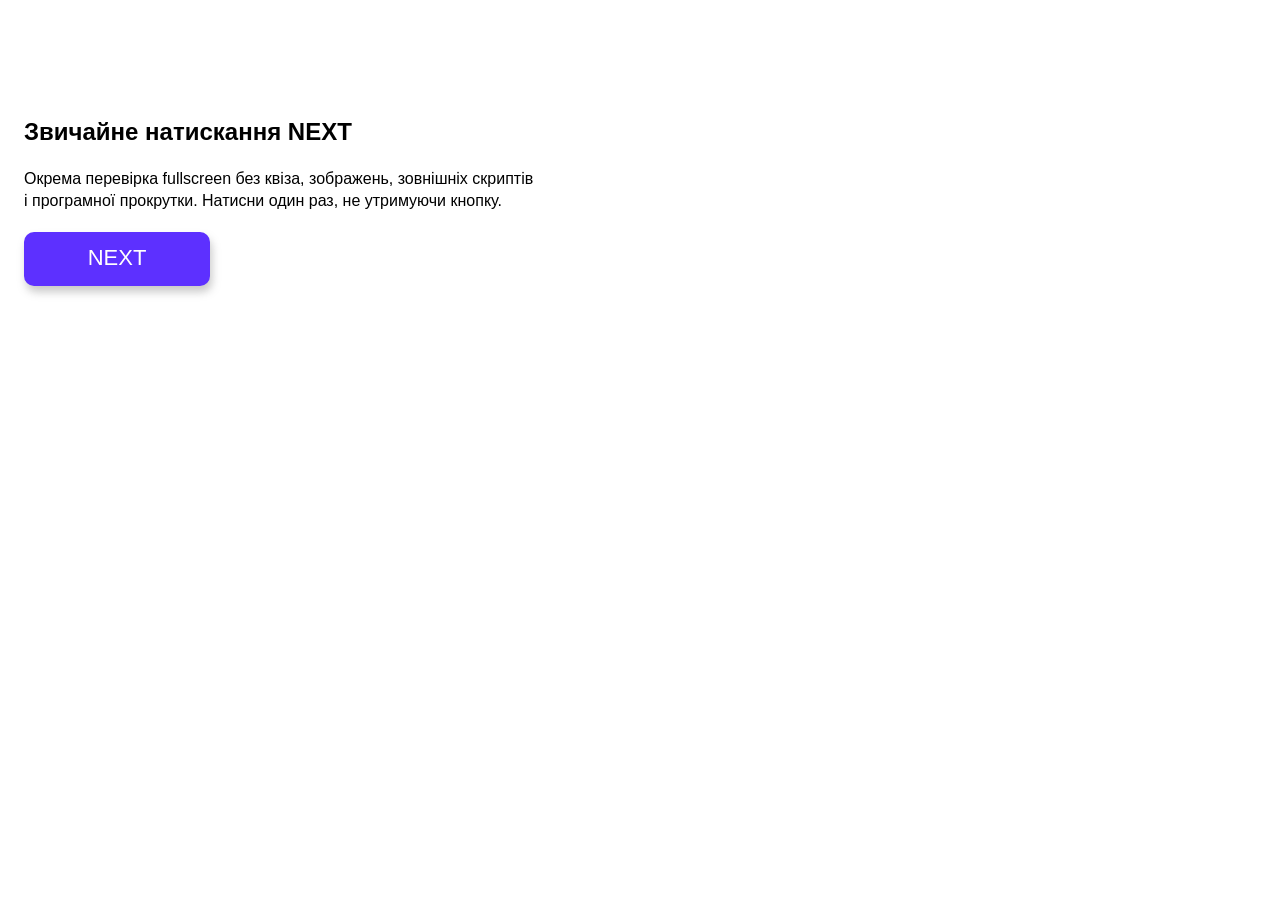
<file: tap/probe.html>
<!doctype html>
<html lang="uk" data-iab-mode="tap"><head>
  <meta charset="utf-8"><meta name="viewport" content="width=device-width,initial-scale=1,viewport-fit=cover">
  <title>Ізольований тест NEXT v6</title>
  <link rel="stylesheet" href="./files/landing.css">
  <style>main{padding:100px 24px 30px}h1{font-size:24px}p{max-width:32em;margin:20px 0}</style>
  <script src="./files/meta-iab.js" defer></script>
</head><body>
  <main id="landing-shell" data-step="probe">
    <h1>Звичайне натискання NEXT</h1>
    <p>Окрема перевірка fullscreen без квіза, зображень, зовнішніх скриптів і програмної прокрутки. Натисни один раз, не утримуючи кнопку.</p>
    <button type="button" class="buttons__item" id="probe-next">NEXT</button>
  </main>
  <button type="button" id="iab-release" aria-label="Exit fullscreen" hidden>⌄</button>
  <script>
    document.querySelector('#probe-next').addEventListener('click', event => window.landingPresentation?.beforeNext(event));
  </script>
</body></html>
</file>
<file: anchor/files/landing.css>
/* The original content and image files are unchanged. Layout uses CSS pixels,
   intrinsic text height and a dynamic viewport instead of rotating the page. */
:root {
  --view-height: 100vh;
  --purple: #5d30ff;
  --pad: clamp(16px, 4vw, 32px);
  --image-size: clamp(150px, 29vh, 250px);
  font-family: Arial, Helvetica, sans-serif;
  color: #000;
  background: #fff;
  -webkit-text-size-adjust: 100%;
  text-size-adjust: 100%;
}
@supports (height: 100dvh) {
  :root { --view-height: 100dvh; --image-size: clamp(150px, 29svh, 250px); }
}
* { box-sizing: border-box; }
html, body { margin: 0; padding: 0; min-width: 0; scroll-behavior: auto; }
body { font-size: 16px; line-height: 1.35; overflow-wrap: break-word; }
button, a { -webkit-tap-highlight-color: transparent; touch-action: manipulation; }
button { font: inherit; }
a { color: inherit; text-decoration: none; }
p { margin: 0; }
button:focus-visible, a:focus-visible, [role="checkbox"]:focus-visible {
  outline: 3px solid #20105c; outline-offset: 4px;
}
[hidden], .step.hide { display: none !important; }
#landing-shell { position: relative; min-height: var(--view-height); isolation: isolate; }
.step {
  position: relative; z-index: 1;
  padding: max(var(--pad), env(safe-area-inset-top)) max(var(--pad), env(safe-area-inset-right)) max(var(--pad), env(safe-area-inset-bottom)) max(var(--pad), env(safe-area-inset-left));
}
.content {
  width: min(100%, 480px); margin: 0 auto;
  min-height: calc(var(--view-height) - max(var(--pad), env(safe-area-inset-top)) - max(var(--pad), env(safe-area-inset-bottom)));
  display: flex; flex-direction: column; align-items: center; gap: 20px;
}
.content__image {
  position: relative; flex: 0 0 auto;
  width: min(var(--image-size), 100%); aspect-ratio: 1;
}
.content__image--bg {
  width: 100%; height: 100%; border: 6px solid var(--purple); border-radius: 30px;
  background: center top / cover no-repeat;
}
.content__image--second { background-image: url(image_2.webp); }
.content__image--third { background-image: url(image_3.webp); }
.content__image--fourth { background-image: url(image_4.webp); }
.content__image--fifth { background-image: url(image_5.webp); }
.content__image--sixth { background-image: url(image_6.webp); }
.content__image--seventh { background-image: url(image_7.webp); }
.content__block { display: flex; flex: 1; width: 100%; min-width: 0; }
.content__inner { display: flex; flex: 1; flex-direction: column; min-width: 0; }
.content__text { margin-block: auto; text-align: center; }
.heading-block { margin-bottom: 10px; }
.heading-block__heading { font-size: clamp(22px, 6vw, 28px); font-weight: 700; line-height: 1.2; text-transform: uppercase; }
.heading-block__heading--small { font-size: clamp(19px, 5vw, 24px); line-height: 1.25; }
.description-block__description { color: #7b7b7e; font-size: clamp(18px, 5vw, 23px); line-height: 1.3; }
.--seven .description-block__description { font-size: clamp(16px, 4.4vw, 20px); }
.options-block__caption { color: #666; font-size: 16px; }
.options-block__list {
  display: grid; grid-template-columns: repeat(2, minmax(0, 1fr)); gap: 0 8px;
  max-width: 420px; margin: 10px auto 0; padding: 0; list-style: none;
}
.options-block__item {
  display: flex; align-items: center; min-width: 0; min-height: 44px;
  padding: 6px 2px; border-radius: 4px; text-align: start;
  font-size: clamp(15px, 3.8vw, 18px); cursor: pointer;
}
.options-block__item::before {
  content: ""; flex: 0 0 20px; width: 20px; height: 20px;
  margin-inline-end: 7px; border: 1px solid #797979; border-radius: 2px;
}
.options-block__item.checked::before { background: var(--purple); border-color: var(--purple); box-shadow: inset 0 0 0 3px #fff; }
.options-block__item.checkbox-item-error { background: #ffccd6; }
.--five .options-block__item:first-child, .--six .options-block__item:first-child { grid-column: 1 / -1; }
.buttons { display: flex; justify-content: center; gap: 10px; margin-top: 24px; flex: 0 0 auto; }
.buttons__item {
  display: inline-flex; align-items: center; justify-content: center;
  width: min(100%, 160px); min-width: 0; min-height: 48px; padding: 10px 14px;
  border: 0; border-radius: 10px; background: var(--purple); color: white;
  box-shadow: 2px 6px 8px rgb(121 121 121 / 40%); font-size: 22px; line-height: 1.2;
  cursor: pointer; text-align: center; overflow-wrap: anywhere;
}
.buttons__item--disagree { background: #e4dcff; color: var(--purple); }
.textFitted { font: inherit; }
@media (hover: hover) {
  .buttons__item:hover { background: #2c00cc; }
  .buttons__item--disagree:hover { background: #af96ff; }
}
.content__image--tab { width: min(100%, 340px); height: calc(var(--image-size) + 40px); aspect-ratio: auto; margin-top: 12px; }
.bage-card { position: absolute; border-radius: 20px; box-shadow: 0 2px 4px #0003; aspect-ratio: 1; }
.bage-card--bage {
  position: absolute; top: 5px; right: -10px; z-index: 2; padding: 1px 4px;
  font-size: 16px; font-weight: 700; line-height: 20px; text-transform: uppercase;
  background: white; border-radius: 5px; box-shadow: 0 2px 4px #0003;
}
.bage-card--img { position: absolute; inset: 17px; }
.bage-card--img picture, .bage-card--img img { display: block; width: 100%; height: 100%; border-radius: 20px; object-fit: cover; }
.content__image--tab .bage-card-1 { top: 0; left: 4%; width: 55%; background: #def437; transform: rotate(-12deg); }
.content__image--tab .bage-card-2 { bottom: 0; right: 4%; width: 66%; background: #f88cd7; transform: rotate(10deg); }
.content__image--tab .bage-card-3 { display: none; }
.bages-wrapper { display: none; position: absolute; inset: 0; overflow: hidden; pointer-events: none; z-index: 0; }
.bage-card--1 { top: 5%; left: 18%; width: min(24vh, 230px); background: #91d78a; transform: rotate(-6deg); }
.bage-card--2 { bottom: 20%; left: -2%; width: min(30vh, 280px); background: #f88cd7; transform: rotate(15deg); }
.bage-card--3 { bottom: 15%; left: 28%; width: min(16vh, 170px); background: #91d78a; transform: rotate(-12deg); }
.bage-card--4 { top: 7%; right: 30%; width: min(19vh, 190px); background: #def437; transform: rotate(-12deg); }
.bage-card--5 { top: 22%; right: 3%; width: min(21vh, 210px); background: #f88cd7; transform: rotate(20deg); }
.bage-card--6 { right: 15%; bottom: 18%; width: min(30vh, 280px); background: #def437; transform: rotate(3deg); }
.translate-bages .bage-card--1 { left: 6%; }
.translate-bages .bage-card--3 { left: 13%; }
.translate-bages .bage-card--4 { right: 14%; }
.translate-bages .bage-card--6 { right: 2%; }
/* These decorative SVGs were absent in the archive. No replacement imagery. */
.shapes-container { display: none; }
@media (min-width: 768px) and (min-height: 600px) {
  :root { --image-size: min(34vh, 380px); }
  .buttons__item { width: 186px; min-height: 54px; }
  .content__image--tab { width: 480px; height: min(38vh, 380px); }
  .content__image--tab .bage-card-1 { width: 38%; bottom: 0; top: auto; left: 2%; z-index: 2; }
  .content__image--tab .bage-card-2 { width: 48%; right: 0; }
  .content__image--tab .bage-card-3 { display: block; width: 52%; top: 0; left: 25%; background: #91d78a; transform: rotate(-6deg); }
}
@media (min-width: 1025px) and (min-height: 600px) {
  .bages-wrapper { display: block; }
  .--one .content__image--tab { display: none; }
  .--one .content__block { flex: 0 1 auto; }
  .--one .content { justify-content: center; }
  .--one .buttons { margin-top: 60px; }
}
@media (max-height: 640px) and (max-width: 767px) {
  :root { --pad: 14px; --image-size: 150px; }
  .content { gap: 12px; }
  .content__image--tab { width: 240px; height: 210px; }
  .buttons { margin-top: 16px; }
}
@media (orientation: landscape) and (max-height: 599px) and (min-width: 560px) {
  .content { width: min(100%, 900px); flex-direction: row; align-items: center; gap: 28px; }
  .content__image { width: clamp(150px, 30vw, 240px); }
  .content__image--tab { flex: 0 0 240px; width: 240px; height: 230px; margin: 0; }
  .content__block { align-self: stretch; }
  .heading-block__heading { font-size: 24px; }
  .heading-block__heading--small { font-size: 20px; }
  .options-block__item { font-size: 15px; }
  .buttons { margin-top: 16px; }
}
/* A genuine document scroll remains possible until the expanded layer is active.
   Never position:fixed the BODY or scroll to zero when locking (mechanic A). */
html.iab-armed body { min-height: max(calc(var(--view-height) * 3), var(--iab-track-height, 0px)); }
#iab-anchor { position: absolute; left: 0; width: 1px; height: 1px; pointer-events: none; }
html.iab-armed #landing-shell { position: sticky; top: 0; }
html.iab-locked, html.iab-locked body { overflow: hidden; }
html.iab-locked #landing-shell {
  position: fixed; inset: 0; z-index: 10; min-height: 0; height: var(--view-height);
  overflow-y: auto; overflow-x: hidden; overscroll-behavior-y: contain;
  -webkit-overflow-scrolling: touch; background: #fff;
}
#iab-release {
  position: fixed; top: max(4px, env(safe-area-inset-top)); right: max(4px, env(safe-area-inset-right));
  z-index: 11; width: 44px; height: 44px; border: 1px solid #ddd; border-radius: 50%;
  background: #fffffff0; color: #444; font-size: 28px; line-height: 1; cursor: pointer;
}
#iab-debug {
  position: fixed; bottom: max(4px, env(safe-area-inset-bottom)); left: 4px; z-index: 12;
  max-width: calc(100% - 8px); padding: 4px 6px; border-radius: 4px;
  background: #17151ee8; color: white; font: 11px/1.35 monospace; pointer-events: none;
}
@media (prefers-reduced-motion: no-preference) {
  .step.active { animation: appear 180ms ease-out; }
  @keyframes appear { from { opacity: .65; } to { opacity: 1; } }
}
@media (prefers-reduced-motion: reduce) { *, *::before, *::after { animation: none !important; scroll-behavior: auto !important; } }
</file>
<file: auto/files/landing.css>
/* The original content and image files are unchanged. Layout uses CSS pixels,
   intrinsic text height and a dynamic viewport instead of rotating the page. */
:root {
  --view-height: 100vh;
  --purple: #5d30ff;
  --pad: clamp(16px, 4vw, 32px);
  --image-size: clamp(150px, 29vh, 250px);
  font-family: Arial, Helvetica, sans-serif;
  color: #000;
  background: #fff;
  -webkit-text-size-adjust: 100%;
  text-size-adjust: 100%;
}
@supports (height: 100dvh) {
  :root { --view-height: 100dvh; --image-size: clamp(150px, 29svh, 250px); }
}
* { box-sizing: border-box; }
html, body { margin: 0; padding: 0; min-width: 0; scroll-behavior: auto; }
body { font-size: 16px; line-height: 1.35; overflow-wrap: break-word; }
button, a { -webkit-tap-highlight-color: transparent; touch-action: manipulation; }
button { font: inherit; }
a { color: inherit; text-decoration: none; }
p { margin: 0; }
button:focus-visible, a:focus-visible, [role="checkbox"]:focus-visible {
  outline: 3px solid #20105c; outline-offset: 4px;
}
[hidden], .step.hide { display: none !important; }
#landing-shell { position: relative; min-height: var(--view-height); isolation: isolate; }
.step {
  position: relative; z-index: 1;
  padding: max(var(--pad), env(safe-area-inset-top)) max(var(--pad), env(safe-area-inset-right)) max(var(--pad), env(safe-area-inset-bottom)) max(var(--pad), env(safe-area-inset-left));
}
.content {
  width: min(100%, 480px); margin: 0 auto;
  min-height: calc(var(--view-height) - max(var(--pad), env(safe-area-inset-top)) - max(var(--pad), env(safe-area-inset-bottom)));
  display: flex; flex-direction: column; align-items: center; gap: 20px;
}
.content__image {
  position: relative; flex: 0 0 auto;
  width: min(var(--image-size), 100%); aspect-ratio: 1;
}
.content__image--bg {
  width: 100%; height: 100%; border: 6px solid var(--purple); border-radius: 30px;
  background: center top / cover no-repeat;
}
.content__image--second { background-image: url(image_2.webp); }
.content__image--third { background-image: url(image_3.webp); }
.content__image--fourth { background-image: url(image_4.webp); }
.content__image--fifth { background-image: url(image_5.webp); }
.content__image--sixth { background-image: url(image_6.webp); }
.content__image--seventh { background-image: url(image_7.webp); }
.content__block { display: flex; flex: 1; width: 100%; min-width: 0; }
.content__inner { display: flex; flex: 1; flex-direction: column; min-width: 0; }
.content__text { margin-block: auto; text-align: center; }
.heading-block { margin-bottom: 10px; }
.heading-block__heading { font-size: clamp(22px, 6vw, 28px); font-weight: 700; line-height: 1.2; text-transform: uppercase; }
.heading-block__heading--small { font-size: clamp(19px, 5vw, 24px); line-height: 1.25; }
.description-block__description { color: #7b7b7e; font-size: clamp(18px, 5vw, 23px); line-height: 1.3; }
.--seven .description-block__description { font-size: clamp(16px, 4.4vw, 20px); }
.options-block__caption { color: #666; font-size: 16px; }
.options-block__list {
  display: grid; grid-template-columns: repeat(2, minmax(0, 1fr)); gap: 0 8px;
  max-width: 420px; margin: 10px auto 0; padding: 0; list-style: none;
}
.options-block__item {
  display: flex; align-items: center; min-width: 0; min-height: 44px;
  padding: 6px 2px; border-radius: 4px; text-align: start;
  font-size: clamp(15px, 3.8vw, 18px); cursor: pointer;
}
.options-block__item::before {
  content: ""; flex: 0 0 20px; width: 20px; height: 20px;
  margin-inline-end: 7px; border: 1px solid #797979; border-radius: 2px;
}
.options-block__item.checked::before { background: var(--purple); border-color: var(--purple); box-shadow: inset 0 0 0 3px #fff; }
.options-block__item.checkbox-item-error { background: #ffccd6; }
.--five .options-block__item:first-child, .--six .options-block__item:first-child { grid-column: 1 / -1; }
.buttons { display: flex; justify-content: center; gap: 10px; margin-top: 24px; flex: 0 0 auto; }
.buttons__item {
  display: inline-flex; align-items: center; justify-content: center;
  width: min(100%, 160px); min-width: 0; min-height: 48px; padding: 10px 14px;
  border: 0; border-radius: 10px; background: var(--purple); color: white;
  box-shadow: 2px 6px 8px rgb(121 121 121 / 40%); font-size: 22px; line-height: 1.2;
  cursor: pointer; text-align: center; overflow-wrap: anywhere;
}
.buttons__item--disagree { background: #e4dcff; color: var(--purple); }
.textFitted { font: inherit; }
@media (hover: hover) {
  .buttons__item:hover { background: #2c00cc; }
  .buttons__item--disagree:hover { background: #af96ff; }
}
.content__image--tab { width: min(100%, 340px); height: calc(var(--image-size) + 40px); aspect-ratio: auto; margin-top: 12px; }
.bage-card { position: absolute; border-radius: 20px; box-shadow: 0 2px 4px #0003; aspect-ratio: 1; }
.bage-card--bage {
  position: absolute; top: 5px; right: -10px; z-index: 2; padding: 1px 4px;
  font-size: 16px; font-weight: 700; line-height: 20px; text-transform: uppercase;
  background: white; border-radius: 5px; box-shadow: 0 2px 4px #0003;
}
.bage-card--img { position: absolute; inset: 17px; }
.bage-card--img picture, .bage-card--img img { display: block; width: 100%; height: 100%; border-radius: 20px; object-fit: cover; }
.content__image--tab .bage-card-1 { top: 0; left: 4%; width: 55%; background: #def437; transform: rotate(-12deg); }
.content__image--tab .bage-card-2 { bottom: 0; right: 4%; width: 66%; background: #f88cd7; transform: rotate(10deg); }
.content__image--tab .bage-card-3 { display: none; }
.bages-wrapper { display: none; position: absolute; inset: 0; overflow: hidden; pointer-events: none; z-index: 0; }
.bage-card--1 { top: 5%; left: 18%; width: min(24vh, 230px); background: #91d78a; transform: rotate(-6deg); }
.bage-card--2 { bottom: 20%; left: -2%; width: min(30vh, 280px); background: #f88cd7; transform: rotate(15deg); }
.bage-card--3 { bottom: 15%; left: 28%; width: min(16vh, 170px); background: #91d78a; transform: rotate(-12deg); }
.bage-card--4 { top: 7%; right: 30%; width: min(19vh, 190px); background: #def437; transform: rotate(-12deg); }
.bage-card--5 { top: 22%; right: 3%; width: min(21vh, 210px); background: #f88cd7; transform: rotate(20deg); }
.bage-card--6 { right: 15%; bottom: 18%; width: min(30vh, 280px); background: #def437; transform: rotate(3deg); }
.translate-bages .bage-card--1 { left: 6%; }
.translate-bages .bage-card--3 { left: 13%; }
.translate-bages .bage-card--4 { right: 14%; }
.translate-bages .bage-card--6 { right: 2%; }
/* These decorative SVGs were absent in the archive. No replacement imagery. */
.shapes-container { display: none; }
@media (min-width: 768px) and (min-height: 600px) {
  :root { --image-size: min(34vh, 380px); }
  .buttons__item { width: 186px; min-height: 54px; }
  .content__image--tab { width: 480px; height: min(38vh, 380px); }
  .content__image--tab .bage-card-1 { width: 38%; bottom: 0; top: auto; left: 2%; z-index: 2; }
  .content__image--tab .bage-card-2 { width: 48%; right: 0; }
  .content__image--tab .bage-card-3 { display: block; width: 52%; top: 0; left: 25%; background: #91d78a; transform: rotate(-6deg); }
}
@media (min-width: 1025px) and (min-height: 600px) {
  .bages-wrapper { display: block; }
  .--one .content__image--tab { display: none; }
  .--one .content__block { flex: 0 1 auto; }
  .--one .content { justify-content: center; }
  .--one .buttons { margin-top: 60px; }
}
@media (max-height: 640px) and (max-width: 767px) {
  :root { --pad: 14px; --image-size: 150px; }
  .content { gap: 12px; }
  .content__image--tab { width: 240px; height: 210px; }
  .buttons { margin-top: 16px; }
}
@media (orientation: landscape) and (max-height: 599px) and (min-width: 560px) {
  .content { width: min(100%, 900px); flex-direction: row; align-items: center; gap: 28px; }
  .content__image { width: clamp(150px, 30vw, 240px); }
  .content__image--tab { flex: 0 0 240px; width: 240px; height: 230px; margin: 0; }
  .content__block { align-self: stretch; }
  .heading-block__heading { font-size: 24px; }
  .heading-block__heading--small { font-size: 20px; }
  .options-block__item { font-size: 15px; }
  .buttons { margin-top: 16px; }
}
/* A genuine document scroll remains possible until the expanded layer is active.
   Never position:fixed the BODY or scroll to zero when locking (mechanic A). */
html.iab-armed body { min-height: calc(var(--view-height) * 3); }
html.iab-armed #landing-shell { position: sticky; top: 0; }
html.iab-locked, html.iab-locked body { overflow: hidden; }
html.iab-locked #landing-shell {
  position: fixed; inset: 0; z-index: 10; min-height: 0; height: var(--view-height);
  overflow-y: auto; overflow-x: hidden; overscroll-behavior-y: contain;
  -webkit-overflow-scrolling: touch; background: #fff;
}
#iab-release {
  position: fixed; top: max(4px, env(safe-area-inset-top)); right: max(4px, env(safe-area-inset-right));
  z-index: 11; width: 44px; height: 44px; border: 1px solid #ddd; border-radius: 50%;
  background: #fffffff0; color: #444; font-size: 28px; line-height: 1; cursor: pointer;
}
#iab-debug {
  position: fixed; bottom: max(4px, env(safe-area-inset-bottom)); left: 4px; z-index: 12;
  max-width: calc(100% - 8px); padding: 4px 6px; border-radius: 4px;
  background: #17151ee8; color: white; font: 11px/1.35 monospace; pointer-events: none;
}
@media (prefers-reduced-motion: no-preference) {
  .step.active { animation: appear 180ms ease-out; }
  @keyframes appear { from { opacity: .65; } to { opacity: 1; } }
}
@media (prefers-reduced-motion: reduce) { *, *::before, *::after { animation: none !important; scroll-behavior: auto !important; } }
</file>
<file: tap/files/landing.css>
/* The original content and image files are unchanged. Layout uses CSS pixels,
   intrinsic text height and a dynamic viewport instead of rotating the page. */
:root {
  --view-height: 100vh;
  --purple: #5d30ff;
  --pad: clamp(16px, 4vw, 32px);
  --image-size: clamp(150px, 29vh, 250px);
  font-family: Arial, Helvetica, sans-serif;
  color: #000;
  background: #fff;
  -webkit-text-size-adjust: 100%;
  text-size-adjust: 100%;
}
@supports (height: 100dvh) {
  :root { --view-height: 100dvh; --image-size: clamp(150px, 29svh, 250px); }
}
* { box-sizing: border-box; }
html, body { margin: 0; padding: 0; min-width: 0; scroll-behavior: auto; }
body { font-size: 16px; line-height: 1.35; overflow-wrap: break-word; }
button, a { -webkit-tap-highlight-color: transparent; touch-action: manipulation; }
button { font: inherit; }
a { color: inherit; text-decoration: none; }
p { margin: 0; }
button:focus-visible, a:focus-visible, [role="checkbox"]:focus-visible {
  outline: 3px solid #20105c; outline-offset: 4px;
}
[hidden], .step.hide { display: none !important; }
#landing-shell { position: relative; min-height: var(--view-height); isolation: isolate; }
.step {
  position: relative; z-index: 1;
  padding: max(var(--pad), env(safe-area-inset-top)) max(var(--pad), env(safe-area-inset-right)) max(var(--pad), env(safe-area-inset-bottom)) max(var(--pad), env(safe-area-inset-left));
}
.content {
  width: min(100%, 480px); margin: 0 auto;
  min-height: calc(var(--view-height) - max(var(--pad), env(safe-area-inset-top)) - max(var(--pad), env(safe-area-inset-bottom)));
  display: flex; flex-direction: column; align-items: center; gap: 20px;
}
.content__image {
  position: relative; flex: 0 0 auto;
  width: min(var(--image-size), 100%); aspect-ratio: 1;
}
.content__image--bg {
  width: 100%; height: 100%; border: 6px solid var(--purple); border-radius: 30px;
  background: center top / cover no-repeat;
}
.content__image--second { background-image: url(image_2.webp); }
.content__image--third { background-image: url(image_3.webp); }
.content__image--fourth { background-image: url(image_4.webp); }
.content__image--fifth { background-image: url(image_5.webp); }
.content__image--sixth { background-image: url(image_6.webp); }
.content__image--seventh { background-image: url(image_7.webp); }
.content__block { display: flex; flex: 1; width: 100%; min-width: 0; }
.content__inner { display: flex; flex: 1; flex-direction: column; min-width: 0; }
.content__text { margin-block: auto; text-align: center; }
.heading-block { margin-bottom: 10px; }
.heading-block__heading { font-size: clamp(22px, 6vw, 28px); font-weight: 700; line-height: 1.2; text-transform: uppercase; }
.heading-block__heading--small { font-size: clamp(19px, 5vw, 24px); line-height: 1.25; }
.description-block__description { color: #7b7b7e; font-size: clamp(18px, 5vw, 23px); line-height: 1.3; }
.--seven .description-block__description { font-size: clamp(16px, 4.4vw, 20px); }
.options-block__caption { color: #666; font-size: 16px; }
.options-block__list {
  display: grid; grid-template-columns: repeat(2, minmax(0, 1fr)); gap: 0 8px;
  max-width: 420px; margin: 10px auto 0; padding: 0; list-style: none;
}
.options-block__item {
  display: flex; align-items: center; min-width: 0; min-height: 44px;
  padding: 6px 2px; border-radius: 4px; text-align: start;
  font-size: clamp(15px, 3.8vw, 18px); cursor: pointer;
}
.options-block__item::before {
  content: ""; flex: 0 0 20px; width: 20px; height: 20px;
  margin-inline-end: 7px; border: 1px solid #797979; border-radius: 2px;
}
.options-block__item.checked::before { background: var(--purple); border-color: var(--purple); box-shadow: inset 0 0 0 3px #fff; }
.options-block__item.checkbox-item-error { background: #ffccd6; }
.--five .options-block__item:first-child, .--six .options-block__item:first-child { grid-column: 1 / -1; }
.buttons { display: flex; justify-content: center; gap: 10px; margin-top: 24px; flex: 0 0 auto; }
.buttons__item {
  display: inline-flex; align-items: center; justify-content: center;
  width: min(100%, 160px); min-width: 0; min-height: 48px; padding: 10px 14px;
  border: 0; border-radius: 10px; background: var(--purple); color: white;
  box-shadow: 2px 6px 8px rgb(121 121 121 / 40%); font-size: 22px; line-height: 1.2;
  cursor: pointer; text-align: center; overflow-wrap: anywhere;
}
.buttons__item--disagree { background: #e4dcff; color: var(--purple); }
.textFitted { font: inherit; }
@media (hover: hover) {
  .buttons__item:hover { background: #2c00cc; }
  .buttons__item--disagree:hover { background: #af96ff; }
}
.content__image--tab { width: min(100%, 340px); height: calc(var(--image-size) + 40px); aspect-ratio: auto; margin-top: 12px; }
.bage-card { position: absolute; border-radius: 20px; box-shadow: 0 2px 4px #0003; aspect-ratio: 1; }
.bage-card--bage {
  position: absolute; top: 5px; right: -10px; z-index: 2; padding: 1px 4px;
  font-size: 16px; font-weight: 700; line-height: 20px; text-transform: uppercase;
  background: white; border-radius: 5px; box-shadow: 0 2px 4px #0003;
}
.bage-card--img { position: absolute; inset: 17px; }
.bage-card--img picture, .bage-card--img img { display: block; width: 100%; height: 100%; border-radius: 20px; object-fit: cover; }
.content__image--tab .bage-card-1 { top: 0; left: 4%; width: 55%; background: #def437; transform: rotate(-12deg); }
.content__image--tab .bage-card-2 { bottom: 0; right: 4%; width: 66%; background: #f88cd7; transform: rotate(10deg); }
.content__image--tab .bage-card-3 { display: none; }
.bages-wrapper { display: none; position: absolute; inset: 0; overflow: hidden; pointer-events: none; z-index: 0; }
.bage-card--1 { top: 5%; left: 18%; width: min(24vh, 230px); background: #91d78a; transform: rotate(-6deg); }
.bage-card--2 { bottom: 20%; left: -2%; width: min(30vh, 280px); background: #f88cd7; transform: rotate(15deg); }
.bage-card--3 { bottom: 15%; left: 28%; width: min(16vh, 170px); background: #91d78a; transform: rotate(-12deg); }
.bage-card--4 { top: 7%; right: 30%; width: min(19vh, 190px); background: #def437; transform: rotate(-12deg); }
.bage-card--5 { top: 22%; right: 3%; width: min(21vh, 210px); background: #f88cd7; transform: rotate(20deg); }
.bage-card--6 { right: 15%; bottom: 18%; width: min(30vh, 280px); background: #def437; transform: rotate(3deg); }
.translate-bages .bage-card--1 { left: 6%; }
.translate-bages .bage-card--3 { left: 13%; }
.translate-bages .bage-card--4 { right: 14%; }
.translate-bages .bage-card--6 { right: 2%; }
/* These decorative SVGs were absent in the archive. No replacement imagery. */
.shapes-container { display: none; }
@media (min-width: 768px) and (min-height: 600px) {
  :root { --image-size: min(34vh, 380px); }
  .buttons__item { width: 186px; min-height: 54px; }
  .content__image--tab { width: 480px; height: min(38vh, 380px); }
  .content__image--tab .bage-card-1 { width: 38%; bottom: 0; top: auto; left: 2%; z-index: 2; }
  .content__image--tab .bage-card-2 { width: 48%; right: 0; }
  .content__image--tab .bage-card-3 { display: block; width: 52%; top: 0; left: 25%; background: #91d78a; transform: rotate(-6deg); }
}
@media (min-width: 1025px) and (min-height: 600px) {
  .bages-wrapper { display: block; }
  .--one .content__image--tab { display: none; }
  .--one .content__block { flex: 0 1 auto; }
  .--one .content { justify-content: center; }
  .--one .buttons { margin-top: 60px; }
}
@media (max-height: 640px) and (max-width: 767px) {
  :root { --pad: 14px; --image-size: 150px; }
  .content { gap: 12px; }
  .content__image--tab { width: 240px; height: 210px; }
  .buttons { margin-top: 16px; }
}
@media (orientation: landscape) and (max-height: 599px) and (min-width: 560px) {
  .content { width: min(100%, 900px); flex-direction: row; align-items: center; gap: 28px; }
  .content__image { width: clamp(150px, 30vw, 240px); }
  .content__image--tab { flex: 0 0 240px; width: 240px; height: 230px; margin: 0; }
  .content__block { align-self: stretch; }
  .heading-block__heading { font-size: 24px; }
  .heading-block__heading--small { font-size: 20px; }
  .options-block__item { font-size: 15px; }
  .buttons { margin-top: 16px; }
}
/* Fullscreen is activated only by the native API, never a DOM overlay. */
#landing-shell:fullscreen {
  width: 100%; height: 100%; min-height: 0; overflow: auto;
  background: white; color: black;
}
#landing-shell:-webkit-full-screen {
  width: 100%; height: 100%; min-height: 0; overflow: auto;
  background: white; color: black;
}
#iab-release {
  position: fixed; top: max(4px, env(safe-area-inset-top)); right: max(4px, env(safe-area-inset-right));
  z-index: 11; width: 44px; height: 44px; border: 1px solid #ddd; border-radius: 50%;
  background: #fffffff0; color: #444; font-size: 28px; line-height: 1; cursor: pointer;
}
@media (prefers-reduced-motion: no-preference) {
  .step.active { animation: appear 180ms ease-out; }
  @keyframes appear { from { opacity: .65; } to { opacity: 1; } }
}
@media (prefers-reduced-motion: reduce) { *, *::before, *::after { animation: none !important; scroll-behavior: auto !important; } }
/* Only created with ?iab_debug=1; the landing itself keeps its original copy. */
#iab-diagnostics {
  position: fixed; top: max(4px, env(safe-area-inset-top)); left: 4px; z-index: 12;
  max-width: min(420px, calc(100vw - 56px)); max-height: 50dvh; overflow-y: auto;
  background: #17151ef5; color: white; border-radius: 8px; padding: 8px; font: 13px/1.35 system-ui;
}
#iab-diagnostics summary { cursor: pointer; min-height: 28px; }
#iab-diagnostics label, #iab-diagnostics output, #iab-diagnostics small { display: block; margin-block: 8px; white-space: pre-line; }
#iab-diagnostics select, #iab-diagnostics button, #iab-diagnostics textarea {
  width: 100%; min-height: 44px; margin-block: 4px; padding: 8px; font: inherit;
  border: 1px solid #999; border-radius: 4px; color: #111; background: #fff;
}
#iab-diagnostics textarea { min-height: 140px; font-size: 12px; }
</file>
